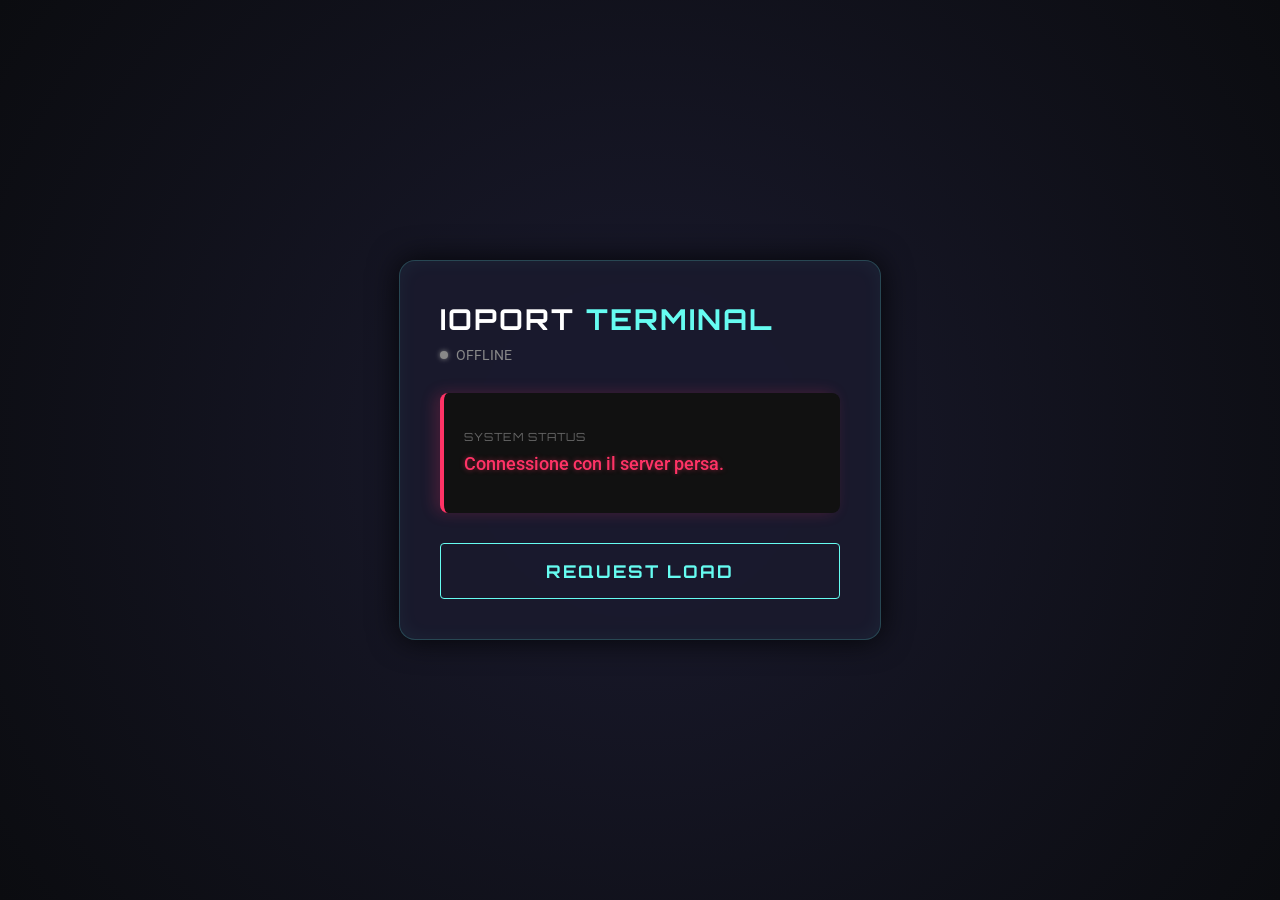
<file: sprint2/WebGUI/src/main/resources/page/index.html>
<!DOCTYPE html>
<html lang="it">

<head>
    <meta charset="UTF-8">
    <meta name="viewport" content="width=device-width, initial-scale=1.0">
    <title>Cargo System | IOPort</title>
    <link rel="stylesheet" href="style.css">
    <link href="https://fonts.googleapis.com/css2?family=Orbitron:wght@400;700&family=Roboto:wght@400;500&display=swap"
        rel="stylesheet">
</head>

<body>
    <div class="glass-panel">
        <div class="header">
            <h1>IOPort <span>Terminal</span></h1>
            <div class="status-indicator">
                <span class="dot"></span>
                <span id="connectionStatus">Connessione in corso...</span>
            </div>
        </div>

        <div id="displayArea" class="display-card disengaged">
            <div class="display-label">SYSTEM STATUS</div>
            <div id="displayMessage" class="display-text">Inizializzazione sistema...</div>
        </div>

        <div class="action-area">
            <button id="btnLoad" class="cyber-button" onclick="sendLoadRequest()">
                <span class="btn-text">REQUEST LOAD</span>
                <span class="btn-glitch"></span>
            </button>
        </div>
    </div>

    <script src="script.js"></script>
</body>

</html>
</file>
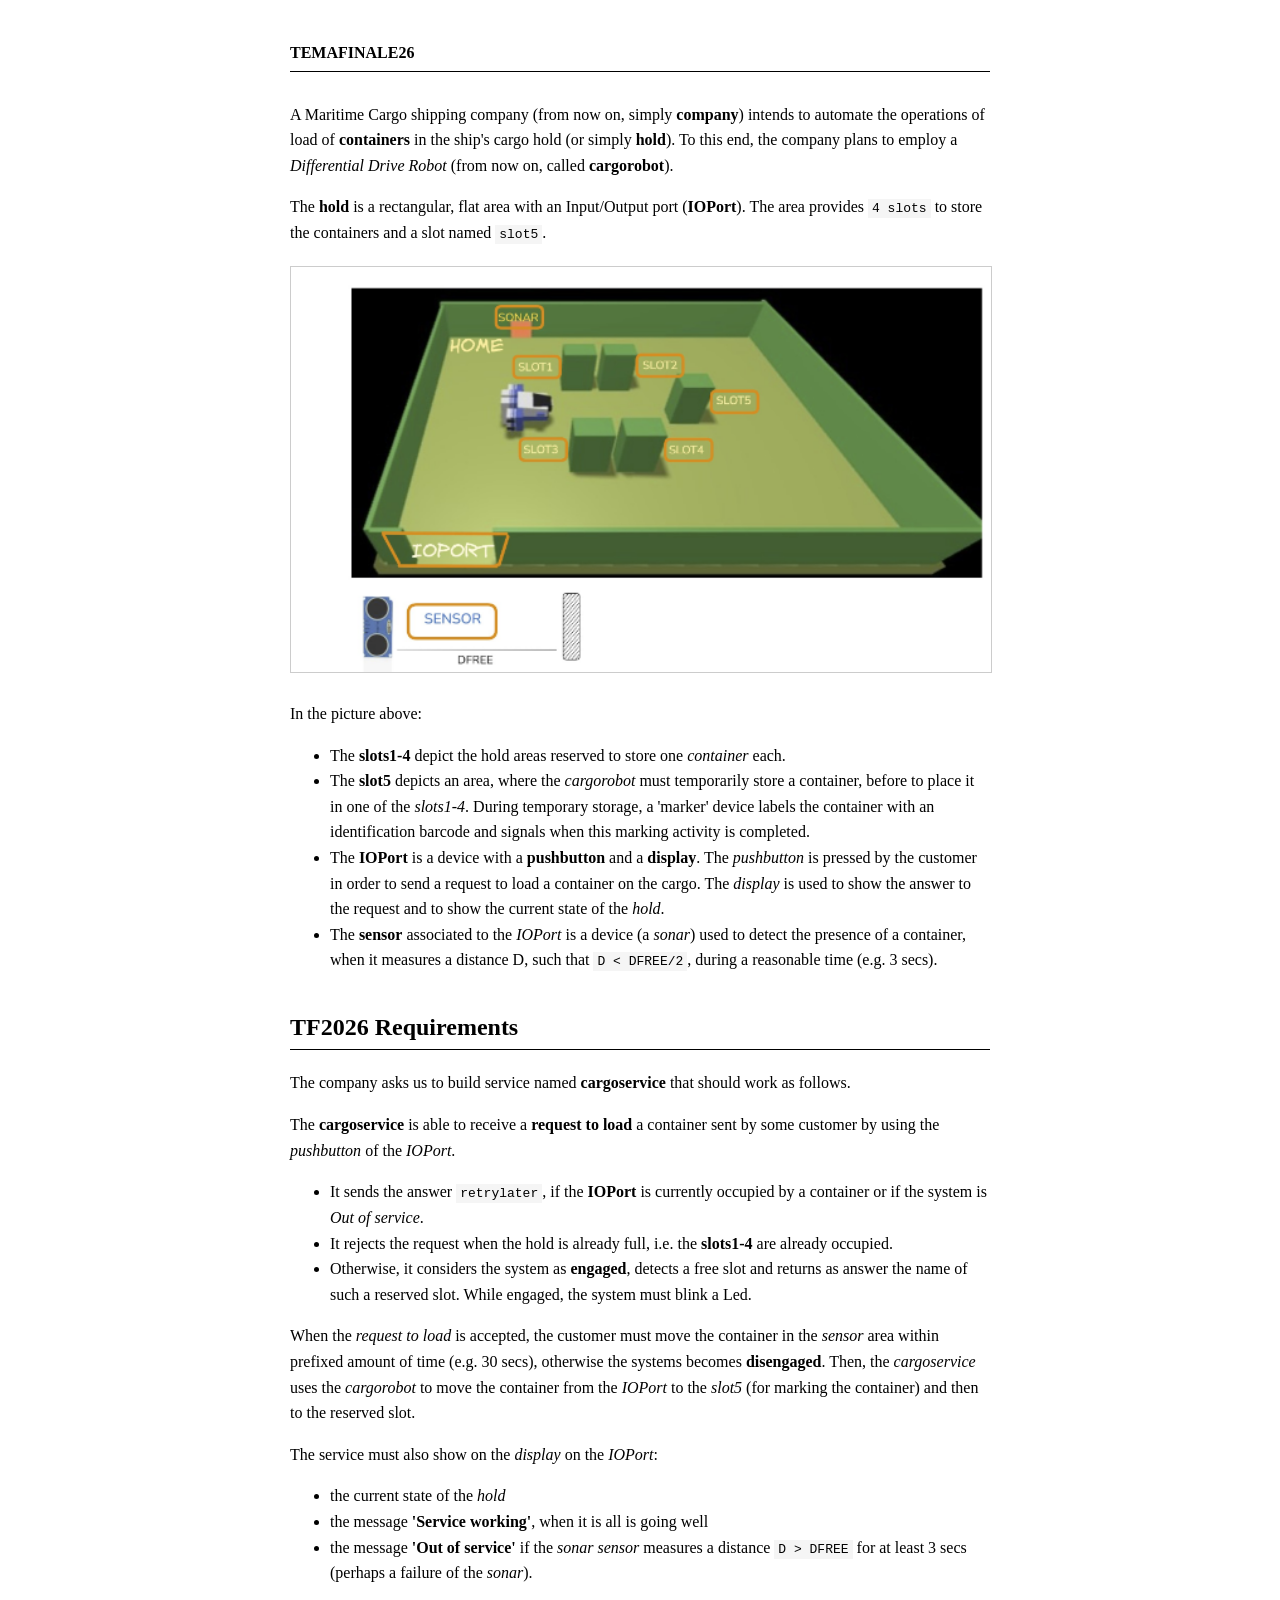
<file: docs/chronicle/Sprint0Docs/requisiti.html>
<!DOCTYPE html>
<html lang="it">
<head>
    <meta charset="UTF-8">
    <meta name="viewport" content="width=device-width, initial-scale=1.0">
    <title>TF2026 Requirements</title>
    <style>
        body {
            font-family: Georgia, serif; /* Font stile foglio di scrittura/libro */
            line-height: 1.6;
            color: #000000;
            max-width: 700px;
            margin: 40px auto;
            padding: 0 20px;
        }

        .header-meta {
            display: flex;
            justify-content: space-between;
            margin-bottom: 30px;
            font-weight: bold;
            border-bottom: 1px solid #000000;
            padding-bottom: 5px;
        }

        h2 {
            margin-top: 35px;
            border-bottom: 1px solid #000000;
            padding-bottom: 3px;
        }

        .highlight {
            font-weight: bold;
        }

        code {
            font-family: monospace;
            background-color: #f5f5f5;
            padding: 2px 4px;
        }

        .image-container {
            margin: 20px 0;
            text-align: center;
        }

        .image-container img {
            max-width: 100%;
            height: auto;
            border: 1px solid #ccc;
        }

        .footer {
            margin-top: 50px;
            border-top: 1px solid #000000;
            padding-top: 5px;
            text-align: right;
        }
    </style>
</head>
<body>

<div class="header-meta">
    <span>TEMAFINALE26</span>
</div>

<p>A Maritime Cargo shipping company (from now on, simply <span class="highlight">company</span>) intends to automate the operations of load of <span class="highlight">containers</span> in the ship's cargo hold (or simply <span class="highlight">hold</span>). To this end, the company plans to employ a <em>Differential Drive Robot</em> (from now on, called <span class="highlight">cargorobot</span>).</p>

<p>The <span class="highlight">hold</span> is a rectangular, flat area with an Input/Output port (<span class="highlight">IOPort</span>). The area provides <code>4 slots</code> to store the containers and a slot named <code>slot5</code>.</p>

<div class="image-container" >
    <img src="./images/imgtemafinale.png"  alt="Hold and Slot Image" style="width: 150%; height: auto;" />
</div>

<p>In the picture above:</p>
<ul>
    <li>The <span class="highlight">slots1-4</span> depict the hold areas reserved to store one <em>container</em> each.</li>
    <li>The <span class="highlight">slot5</span> depicts an area, where the <em>cargorobot</em> must temporarily store a container, before to place it in one of the <em>slots1-4</em>. During temporary storage, a 'marker' device labels the container with an identification barcode and signals when this marking activity is completed.</li>
    <li>The <span class="highlight">IOPort</span> is a device with a <span class="highlight">pushbutton</span> and a <span class="highlight">display</span>. The <em>pushbutton</em> is pressed by the customer in order to send a request to load a container on the cargo. The <em>display</em> is used to show the answer to the request and to show the current state of the <em>hold</em>.</li>
    <li>The <span class="highlight">sensor</span> associated to the <em>IOPort</em> is a device (a <em>sonar</em>) used to detect the presence of a container, when it measures a distance D, such that <code>D < DFREE/2</code>, during a reasonable time (e.g. 3 secs).</li>
</ul>

<h2>TF2026 Requirements</h2>

<p>The company asks us to build service named <span class="highlight">cargoservice</span> that should work as follows.</p>

<p>The <span class="highlight">cargoservice</span> is able to receive a <span class="highlight">request to load</span> a container sent by some customer by using the <em>pushbutton</em> of the <em>IOPort</em>.</p>

<ul>
    <li>It sends the answer <code>retrylater</code>, if the <span class="highlight">IOPort</span> is currently occupied by a container or if the system is <em>Out of service</em>.</li>
    <li>It rejects the request when the hold is already full, i.e. the <span class="highlight">slots1-4</span> are already occupied.</li>
    <li>Otherwise, it considers the system as <span class="highlight">engaged</span>, detects a free slot and returns as answer the name of such a reserved slot. While engaged, the system must blink a Led.</li>
</ul>

<p>When the <em>request to load</em> is accepted, the customer must move the container in the <em>sensor</em> area within prefixed amount of time (e.g. 30 secs), otherwise the systems becomes <span class="highlight">disengaged</span>. Then, the <em>cargoservice</em> uses the <em>cargorobot</em> to move the container from the <em>IOPort</em> to the <em>slot5</em> (for marking the container) and then to the reserved slot.</p>

<p>The service must also show on the <em>display</em> on the <em>IOPort</em>:</p>
<ul>
    <li>the current state of the <em>hold</em></li>
    <li>the message <strong>'Service working'</strong>, when it is all is going well</li>
    <li>the message <strong>'Out of service'</strong> if the <em>sonar sensor</em> measures a distance <code>D > DFREE</code> for at least 3 secs (perhaps a failure of the <em>sonar</em>).</li>
</ul>

</body>
</html>
</file>
<file: sprint2/WebGUI/src/main/resources/page/style.css>
:root {
    --bg-color: #0b0c10;
    --panel-bg: rgba(26, 26, 46, 0.85);
    --text-main: #c5c6c7;
    --neon-blue: #66fcf1;
    --neon-green: #45f248;
    --neon-red: #ff3366;
    --neon-yellow: #ffde00;
}

body {
    margin: 0;
    padding: 0;
    background-color: var(--bg-color);
    background-image: radial-gradient(circle at center, #1a1a2e 0%, #0b0c10 100%);
    color: var(--text-main);
    font-family: 'Roboto', sans-serif;
    display: flex;
    justify-content: center;
    align-items: center;
    height: 100vh;
    overflow: hidden;
}

/* Glassmorphism Panel */
.glass-panel {
    background: var(--panel-bg);
    backdrop-filter: blur(10px);
    border: 1px solid rgba(102, 252, 241, 0.2);
    border-radius: 16px;
    padding: 40px;
    width: 400px;
    box-shadow: 0 0 30px rgba(0, 0, 0, 0.8), inset 0 0 20px rgba(102, 252, 241, 0.05);
    display: flex;
    flex-direction: column;
    gap: 30px;
}

.header h1 {
    font-family: 'Orbitron', sans-serif;
    margin: 0 0 10px 0;
    font-size: 1.8rem;
    color: #fff;
    text-transform: uppercase;
    letter-spacing: 2px;
}

.header h1 span {
    color: var(--neon-blue);
}

.status-indicator {
    display: flex;
    align-items: center;
    gap: 8px;
    font-size: 0.85rem;
    color: #888;
}

.dot {
    width: 8px;
    height: 8px;
    background-color: #888;
    border-radius: 50%;
    box-shadow: 0 0 5px #888;
}

.connected .dot {
    background-color: var(--neon-green);
    box-shadow: 0 0 10px var(--neon-green);
}

/* Display Area */
.display-card {
    background: #111;
    border-radius: 8px;
    padding: 20px;
    border-left: 4px solid var(--text-main);
    transition: all 0.4s ease;
    min-height: 80px;
    display: flex;
    flex-direction: column;
    justify-content: center;
}

.display-label {
    font-family: 'Orbitron', sans-serif;
    font-size: 0.7rem;
    color: #666;
    margin-bottom: 8px;
    letter-spacing: 1px;
}

.display-text {
    font-size: 1.1rem;
    font-weight: 500;
    line-height: 1.4;
    color: #fff;
}

/* Stati Dinamici */
.disengaged {
    border-left-color: var(--neon-blue);
    box-shadow: -5px 0 15px rgba(102, 252, 241, 0.1);
}

.engaged {
    border-left-color: var(--neon-green);
    box-shadow: -5px 0 15px rgba(69, 242, 72, 0.2);
}

.engaged .display-text {
    color: var(--neon-green);
    text-shadow: 0 0 5px rgba(69, 242, 72, 0.5);
}

.outofservice {
    border-left-color: var(--neon-red);
    box-shadow: -5px 0 15px rgba(255, 51, 102, 0.2);
}

.outofservice .display-text {
    color: var(--neon-red);
    text-shadow: 0 0 5px rgba(255, 51, 102, 0.5);
}

.slot {
    border-left-color: var(--neon-yellow);
    box-shadow: -5px 0 15px rgba(255, 222, 0, 0.2);
}

.slot .display-text {
    color: var(--neon-yellow);
    text-shadow: 0 0 5px rgba(255, 222, 0, 0.5);
}

/* Cyber Button */
.cyber-button {
    width: 100%;
    padding: 16px;
    background: transparent;
    border: 1px solid var(--neon-blue);
    border-radius: 4px;
    color: var(--neon-blue);
    font-family: 'Orbitron', sans-serif;
    font-size: 1.1rem;
    font-weight: 700;
    letter-spacing: 2px;
    cursor: pointer;
    position: relative;
    overflow: hidden;
    transition: all 0.3s ease;
}

.cyber-button:hover {
    background: var(--neon-blue);
    color: var(--bg-color);
    box-shadow: 0 0 20px rgba(102, 252, 241, 0.4);
}

.cyber-button:active {
    transform: scale(0.98);
}
</file>
